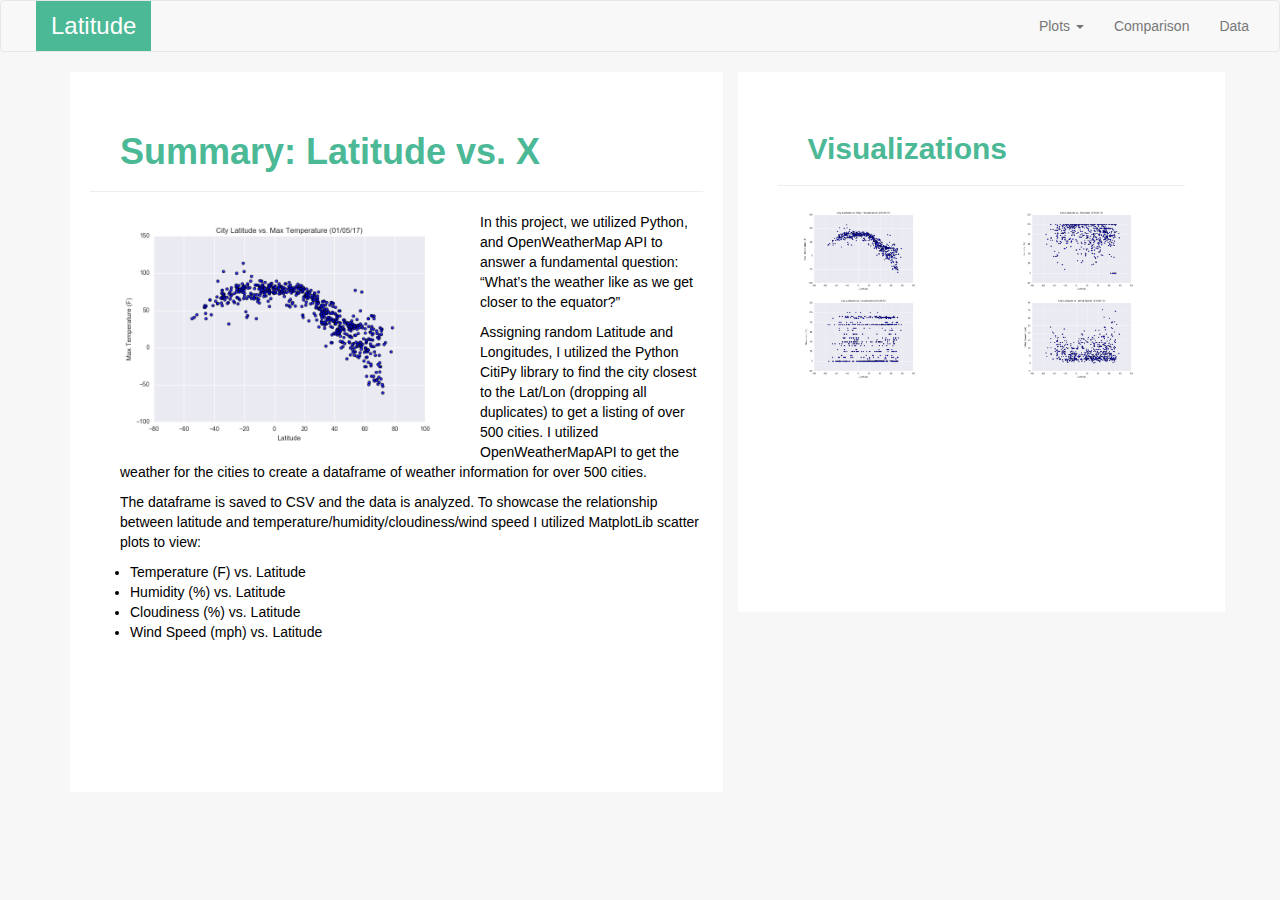
<file: index.html>
<!DOCTYPE html>
<html lang="en">

<head>
    <meta charset="UTF-8">
    <meta name="viewport" content="width=device-width, initial-scale=1.0">
    <meta http-equiv="X-UA-Compatible" content="ie=edge">
    <title>Latitude Weather Analysis</title>
    <link rel="stylesheet" href="https://maxcdn.bootstrapcdn.com/bootstrap/3.3.7/css/bootstrap.min.css" integrity="sha384-BVYiiSIFeK1dGmJRAkycuHAHRg32OmUcww7on3RYdg4Va+PmSTsz/K68vbdEjh4u"
        crossorigin="anonymous">
    <link rel="stylesheet" href="style.css">
</head>

<body>
    <nav class="navbar navbar-default">
        <div class="container-fluid">
            <div class="navbar-header">
                <button type="button" class="navbar-toggle collapsed" data-toggle="collapse" data-target="#bs-example-navbar-collapse-1"
                    aria-expanded="false">
                    <span class="sr-only">Toggle navigation</span>
                    <span class="icon-bar"></span>
                    <span class="icon-bar"></span>
                    <span class="icon-bar"></span>
                </button>
                <a class="navbar-brand" href="index.html">Latitude</a>
            </div>

            <div class="collapse navbar-collapse" id="bs-example-navbar-collapse-1">
                <ul class="nav navbar-nav navbar-right">
                    <li class="dropdown">
                        <a href="#" class="dropdown-toggle" data-toggle="dropdown" role="button" aria-haspopup="true" aria-expanded="false">Plots
                            <span class="caret"></span>
                        </a>
                        <ul class="dropdown-menu">
                            <li>
                                <a href="maxtemp.html">Temperature</a>
                            </li>
                            <li>
                                <a href="humidity.html">Humidity</a>
                            </li>
                            <li>
                                <a href="cloudiness.html">Cloudiness</a>
                            </li>
                            <li>
                                <a href="windspeed.html">Wind Speed</a>
                            </li>
                        </ul>
                    </li>
                    <li>
                        <a href="comparison.html">Comparison</a>
                    </li>
                    <li>
                        <a href="data.html">Data</a>
                    </li>
                </ul>
            </div>

        </div>
    </nav>

    <div class="container">
		<div class="row">
            <div class="col-md-7">
                <div class="box box-left">
                    <div class="page-header">
                         <h1>
                            Summary: Latitude vs. X
                        </h1>
                    </div>

                    <img alt="Bootstrap Image Preview" style="float:left; width:350px;" src="images/Fig1.png" class="rounded" />
                    <p> In this project, we utilized Python, and OpenWeatherMap API to answer a fundamental question:
                        “What’s the weather like as we get closer to the equator?”
                    </p>

                    <p> Assigning random Latitude and Longitudes, I utilized the Python CitiPy library to find
                        the city closest to the Lat/Lon (dropping all duplicates) to get a listing of over 500 cities.
                        I utilized OpenWeatherMapAPI to get the weather for the cities
                        to create a dataframe of weather information for over 500 cities.
                    </p>

                    <p>
                         The dataframe is saved to CSV and the data is analyzed. To showcase the relationship between latitude and temperature/humidity/cloudiness/wind
                        speed I utilized MatplotLib scatter plots to view:
                    </p>

                    <ul>
                        <li>Temperature (F) vs. Latitude</li>
                        <li>Humidity (%) vs. Latitude</li>
                         <li>Cloudiness (%) vs. Latitude</li>
                         <li>Wind Speed (mph) vs. Latitude</li>
                     </ul>
                </div>
            </div>
            <div class="col-md-5 box-right">
                    <h2>Visualizations</h2>
                    <hr>
                <div class="row">
                    <div class="col-md-6 col-sm-3">
                        <a href="maxtemp.html"> <img alt="Bootstrap Image Preview" style="width:10vw;" src="images/Fig1.png"></a>
                    </div>
                    <div class="col-md-6 col-sm-3">
                        <a href="humidity.html"> <img alt="Bootstrap Image Preview" style="width:10vw;" src="images/Fig2.png"></a>
                    </div>

                    <div class="col-md-6 col-sm-3">
                        <a href="cloudiness.html"> <img alt="Bootstrap Image Preview" style="width:10vw;" src="images/Fig3.png"></a>
                    </div>
                    <div class="col-md-6 col-sm-3">
                        <a href="windspeed.html"> <img alt="Bootstrap Image Preview" style="width:10vw;" src="images/Fig4.png"></a>
                    </div>
                </div>
            </div>
        </div>
    </div>

    <script src="https://code.jquery.com/jquery-3.2.1.js" integrity="sha256-DZAnKJ/6XZ9si04Hgrsxu/8s717jcIzLy3oi35EouyE=" crossorigin="anonymous"></script>

    <script src="https://maxcdn.bootstrapcdn.com/bootstrap/3.3.7/js/bootstrap.min.js" integrity="sha384-Tc5IQib027qvyjSMfHjOMaLkfuWVxZxUPnCJA7l2mCWNIpG9mGCD8wGNIcPD7Txa"
        crossorigin="anonymous">
        </script>
</body>
</html>
</file>
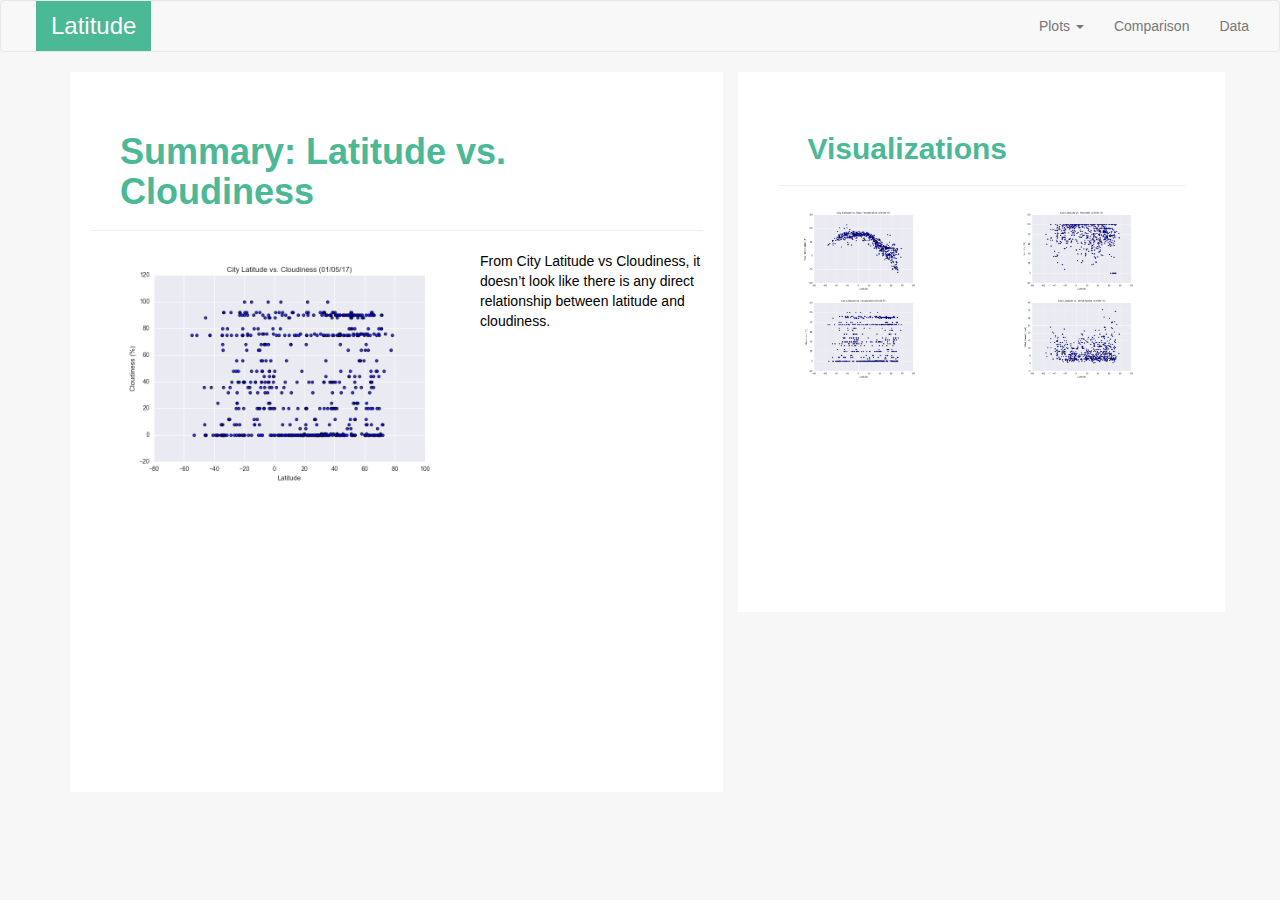
<file: cloudiness.html>
<!DOCTYPE html>
<html lang="en">

<head>
    <meta charset="UTF-8">
    <meta name="viewport" content="width=device-width, initial-scale=1.0">
    <meta http-equiv="X-UA-Compatible" content="ie=edge">
    <link rel="stylesheet" href="https://maxcdn.bootstrapcdn.com/bootstrap/3.3.7/css/bootstrap.min.css" integrity="sha384-BVYiiSIFeK1dGmJRAkycuHAHRg32OmUcww7on3RYdg4Va+PmSTsz/K68vbdEjh4u"
        crossorigin="anonymous">
    <link rel="stylesheet" href="style.css">
</head>

<body>
    <nav class="navbar navbar-default">
        <div class="container-fluid">
            <div class="navbar-header">
                <button type="button" class="navbar-toggle collapsed" data-toggle="collapse" data-target="#bs-example-navbar-collapse-1"
                    aria-expanded="false">
                    <span class="sr-only">Toggle navigation</span>
                    <span class="icon-bar"></span>
                    <span class="icon-bar"></span>
                    <span class="icon-bar"></span>
                </button>
                <a class="navbar-brand" href="index.html">Latitude</a>
            </div>

            <div class="collapse navbar-collapse" id="bs-example-navbar-collapse-1">
                <ul class="nav navbar-nav navbar-right">
                    <li class="dropdown">
                        <a href="#" class="dropdown-toggle" data-toggle="dropdown" role="button" aria-haspopup="true" aria-expanded="false">Plots
                            <span class="caret"></span>
                        </a>
                        <ul class="dropdown-menu">
                            <li>
                                <a href="maxtemp.html">Temperature</a>
                            </li>
                            <li>
                                <a href="humidity.html">Humidity</a>
                            </li>
                            <li>
                                <a href="cloudiness.html">Cloudiness</a>
                            </li>
                            <li>
                                <a href="windspeed.html">Wind Speed</a>
                            </li>
                        </ul>
                    </li>
                    <li>
                        <a href="comparison.html">Comparison</a>
                    </li>
                    <li>
                        <a href="data.html">Data</a>
                    </li>
                </ul>
            </div>

        </div>
    </nav>

    <div class="container">
		<div class="row">
            <div class="col-md-7">
                <div class="box box-left">
                    <div class="page-header">
                        <h1>
                            Summary: Latitude vs. Cloudiness
                        </h1>
                    </div>

                    <img alt="Bootstrap Image Preview" style="float:left; width:350px;" src="images/Fig3.png" class="rounded" />
                    <p>
                        From City Latitude vs Cloudiness, it doesn’t look like there is any direct relationship between latitude and cloudiness.
                    </p>
                </div>
            </div>
            <div class="col-md-5 box-right">
                <h2>Visualizations</h2>
                <hr>
            <div class="row">
                <div class="col-md-6 col-sm-3 ">
                    <a href="maxtemp.html"> <img alt="Bootstrap Image Preview" style="width:10vw;" src="images/Fig1.png"></a>
                </div>
                <div class="col-md-6 col-sm-3">
                    <a href="humidity.html"> <img alt="Bootstrap Image Preview" style="width:10vw;" src="images/Fig2.png"></a>
                </div>
            </div>
            <div class="row">
                <div class="col-md-6 col-sm-3">
                    <a href="cloudiness.html"> <img alt="Bootstrap Image Preview" style="width:10vw;" src="images/Fig3.png"></a>
                </div>
                <div class="col-md-6 col-sm-3">
                    <a href="windspeed.html"> <img alt="Bootstrap Image Preview" style="width:10vw;" src="images/Fig4.png"></a>
                </div>
            </div>
        </div>
    </div>

    <script src="https://code.jquery.com/jquery-3.2.1.js" integrity="sha256-DZAnKJ/6XZ9si04Hgrsxu/8s717jcIzLy3oi35EouyE=" crossorigin="anonymous"></script>

    <script src="https://maxcdn.bootstrapcdn.com/bootstrap/3.3.7/js/bootstrap.min.js" integrity="sha384-Tc5IQib027qvyjSMfHjOMaLkfuWVxZxUPnCJA7l2mCWNIpG9mGCD8wGNIcPD7Txa"
        crossorigin="anonymous">
        </script>
</body>
</html>
</file>
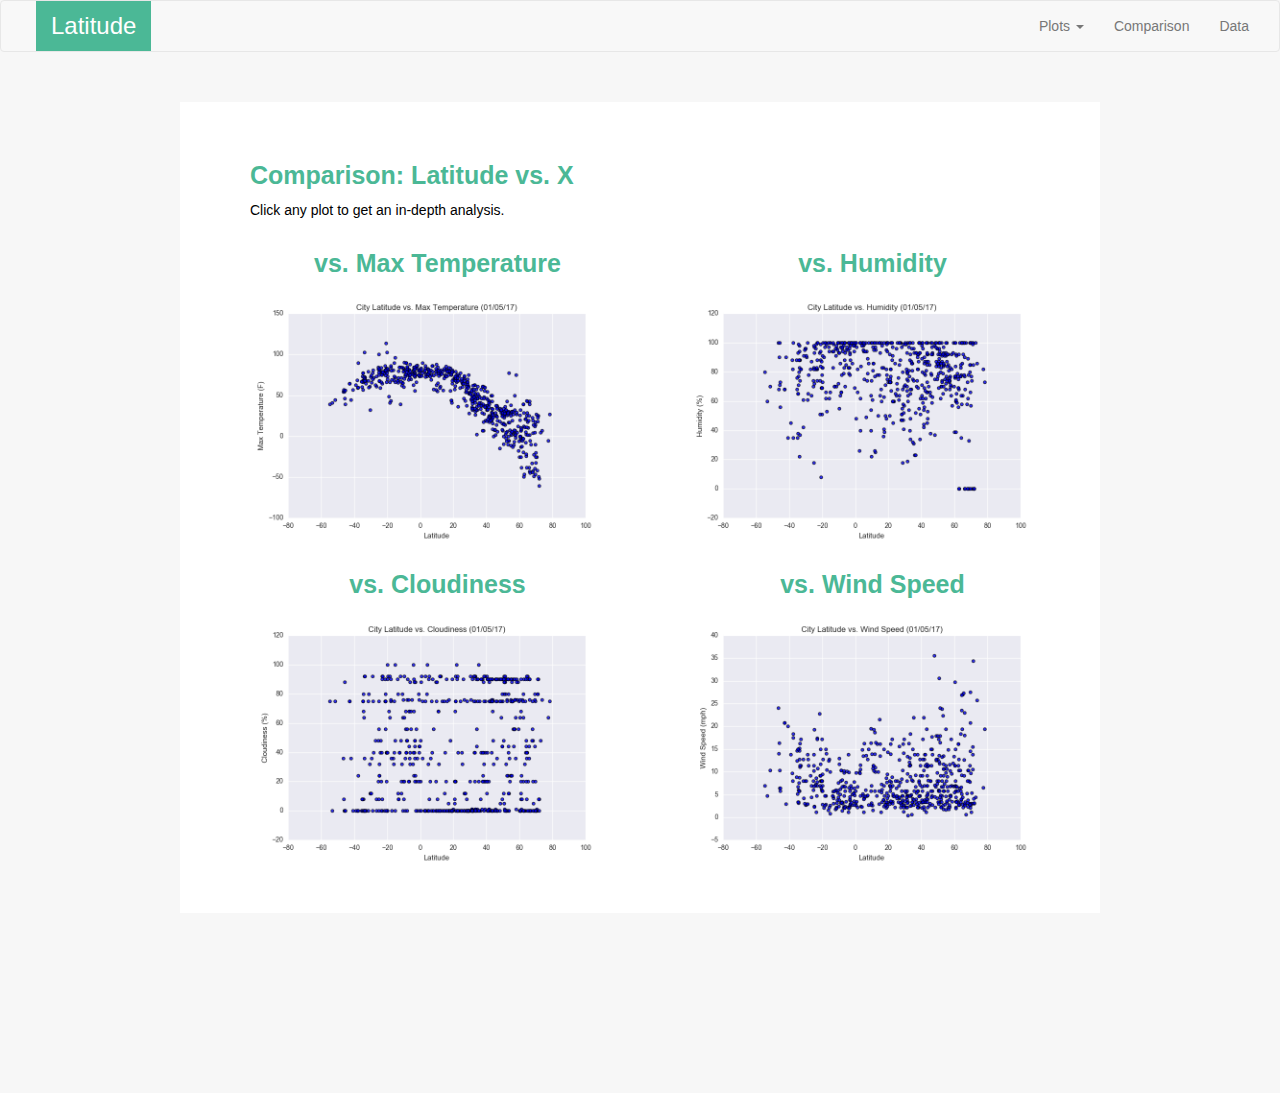
<file: comparison.html>
<!DOCTYPE html>
<html lang="en">

<head>
    <meta charset="UTF-8">
    <meta name="viewport" content="width=device-width, initial-scale=1.0">
    <meta http-equiv="X-UA-Compatible" content="ie=edge">
    <link rel="stylesheet" href="https://maxcdn.bootstrapcdn.com/bootstrap/3.3.7/css/bootstrap.min.css" integrity="sha384-BVYiiSIFeK1dGmJRAkycuHAHRg32OmUcww7on3RYdg4Va+PmSTsz/K68vbdEjh4u"
        crossorigin="anonymous">
    <link rel="stylesheet" href="style.css">
</head>

<body>
    <nav class="navbar navbar-default">
        <div class="container-fluid">
            <div class="navbar-header">
                <button type="button" class="navbar-toggle collapsed" data-toggle="collapse" data-target="#bs-example-navbar-collapse-1"
                    aria-expanded="false">
                    <span class="sr-only">Toggle navigation</span>
                    <span class="icon-bar"></span>
                    <span class="icon-bar"></span>
                    <span class="icon-bar"></span>
                </button>
                <a class="navbar-brand" href="index.html">Latitude</a>
            </div>

            <div class="collapse navbar-collapse" id="bs-example-navbar-collapse-1">
                <ul class="nav navbar-nav navbar-right">
                    <li class="dropdown">
                        <a href="#" class="dropdown-toggle" data-toggle="dropdown" role="button" aria-haspopup="true" aria-expanded="false">Plots
                            <span class="caret"></span>
                        </a>
                        <ul class="dropdown-menu">
                            <li>
                                <a href="maxtemp.html">Temperature</a>
                            </li>
                            <li>
                                <a href="humidity.html">Humidity</a>
                            </li>
                            <li>
                                <a href="cloudiness.html">Cloudiness</a>
                            </li>
                            <li>
                                <a href="windspeed.html">Wind Speed</a>
                            </li>
                        </ul>
                    </li>
                    <li>
                        <a href="comparison.html">Comparison</a>
                    </li>
                    <li>
                        <a href="data.html">Data</a>
                    </li>
                </ul>
            </div>

        </div>
    </nav>

    <div class="box box-single">
                    <h3>
                         Comparison: Latitude vs. X
                    </h3>

                    <p>
                        Click any plot to get an in-depth analysis.
                    </p>

                <div class="row">
                    <div class="col-xs-12 col-md-6">

                        <h3 class="text-center">
                        vs. Max Temperature
                        </h3><a href="maxtemp.html"> <img alt="Bootstrap Image Preview" style=width:30vw;" src="images/Fig1.png" /></a>
                    </div>


                    <div class="col-xs-12 col-md-6">
                        <h3 class="text-center">
                            vs. Humidity
                        </h3> <a href="humidity.html"> <img alt="Bootstrap Image Preview" style=width:30vw;" src="images/Fig2.png" /></a>
                    </div>


                    <div class="col-xs-12 col-md-6">
                        <h3 class="text-center">
                            vs. Cloudiness
                        </h3> <a href="cloudiness.html"> <img alt="Bootstrap Image Preview" style=width:30vw;" src="images/Fig3.png" /></a>
                    </div>


                    <div class="col-xs-12 col-md-6">
                        <h3 class="text-center">
                            vs. Wind Speed
                        </h3> <a href="windspeed.html"> <img alt="Bootstrap Image Preview" style=width:30vw;" src="images/Fig4.png" /></a>
                    </div>
                </div>
        </div>
    </div>


    <script src="https://code.jquery.com/jquery-3.2.1.js" integrity="sha256-DZAnKJ/6XZ9si04Hgrsxu/8s717jcIzLy3oi35EouyE=" crossorigin="anonymous"></script>

    <script src="https://maxcdn.bootstrapcdn.com/bootstrap/3.3.7/js/bootstrap.min.js" integrity="sha384-Tc5IQib027qvyjSMfHjOMaLkfuWVxZxUPnCJA7l2mCWNIpG9mGCD8wGNIcPD7Txa"
        crossorigin="anonymous">
        </script>
</body>
</html>
</file>
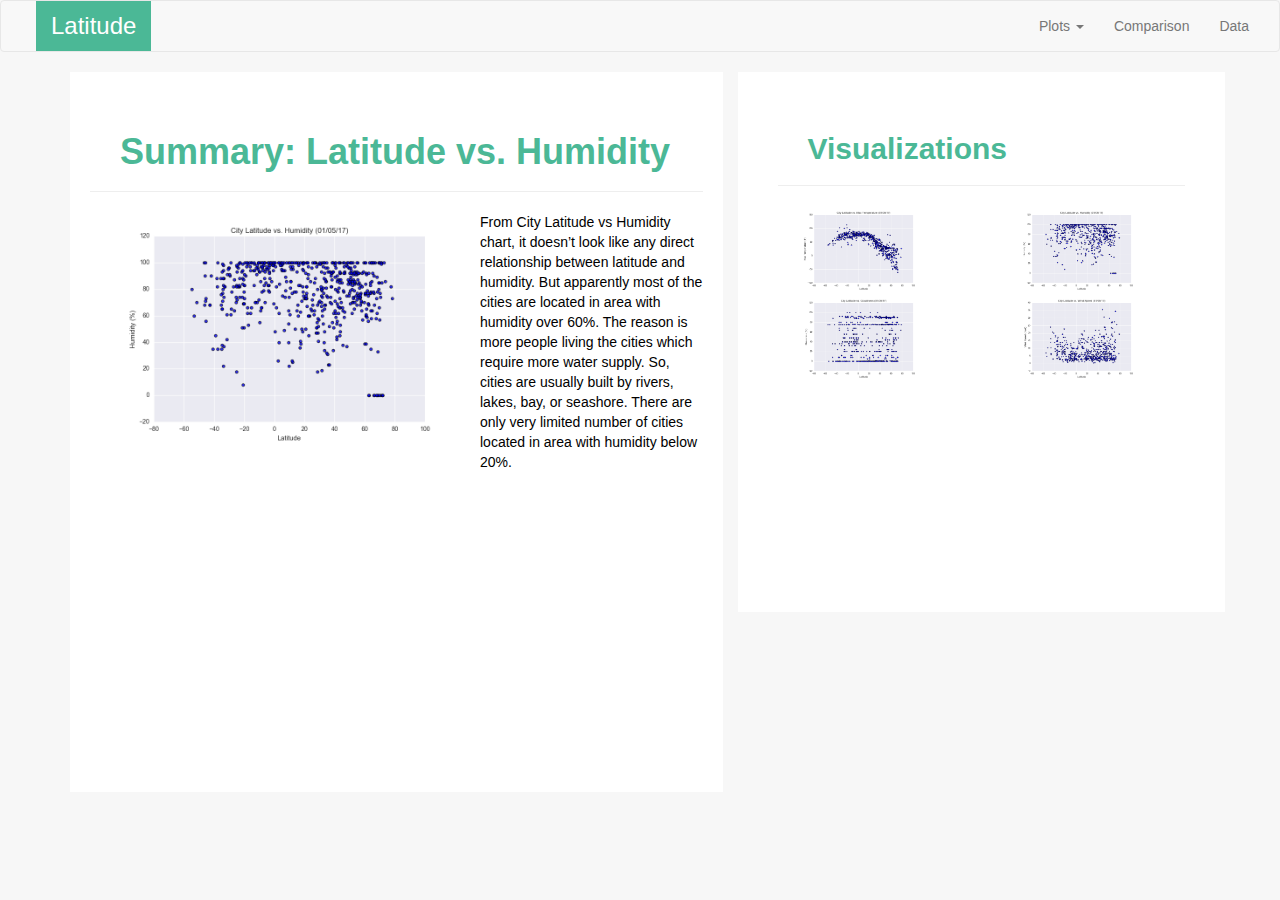
<file: humidity.html>
<!DOCTYPE html>
<html lang="en">

<head>
    <meta charset="UTF-8">
    <meta name="viewport" content="width=device-width, initial-scale=1.0">
    <meta http-equiv="X-UA-Compatible" content="ie=edge">
    <link rel="stylesheet" href="https://maxcdn.bootstrapcdn.com/bootstrap/3.3.7/css/bootstrap.min.css" integrity="sha384-BVYiiSIFeK1dGmJRAkycuHAHRg32OmUcww7on3RYdg4Va+PmSTsz/K68vbdEjh4u"
        crossorigin="anonymous">
    <link rel="stylesheet" href="style.css">
</head>

<body>
    <nav class="navbar navbar-default">
        <div class="container-fluid">
            <div class="navbar-header">
                <button type="button" class="navbar-toggle collapsed" data-toggle="collapse" data-target="#bs-example-navbar-collapse-1"
                    aria-expanded="false">
                    <span class="sr-only">Toggle navigation</span>
                    <span class="icon-bar"></span>
                    <span class="icon-bar"></span>
                    <span class="icon-bar"></span>
                </button>
                <a class="navbar-brand" href="index.html">Latitude</a>
            </div>

            <div class="collapse navbar-collapse" id="bs-example-navbar-collapse-1">
                <ul class="nav navbar-nav navbar-right">
                    <li class="dropdown">
                        <a href="#" class="dropdown-toggle" data-toggle="dropdown" role="button" aria-haspopup="true" aria-expanded="false">Plots
                            <span class="caret"></span>
                        </a>
                        <ul class="dropdown-menu">
                            <li>
                                <a href="maxtemp.html">Temperature</a>
                            </li>
                            <li>
                                <a href="humidity.html">Humidity</a>
                            </li>
                            <li>
                                <a href="cloudiness.html">Cloudiness</a>
                            </li>
                            <li>
                                <a href="windspeed.html">Wind Speed</a>
                            </li>
                        </ul>
                    </li>
                    <li>
                        <a href="comparison.html">Comparison</a>
                    </li>
                    <li>
                        <a href="data.html">Data</a>
                    </li>
                </ul>
            </div>

        </div>
    </nav>

    <div class="container">
		<div class="row">
            <div class="col-md-7">
                <div class="box box-left">
                    <div class="page-header">
                        <h1>
                        Summary: Latitude vs. Humidity
                        </h1>
                    </div>

                    <img alt="Bootstrap Image Preview" style="float:left; width:350px;" src="images/Fig2.png" class="rounded" />
                    <p>
                        From City Latitude vs Humidity chart, it doesn’t look like any direct relationship between latitude and humidity. But apparently most of the cities are located in area with humidity over 60%. The reason is more people living the cities which require more water supply. So, cities are usually built by rivers, lakes, bay, or seashore. There are only very limited number of cities located in area with humidity below 20%.
                    </p>
                </div>
            </div>
            <div class="col-md-5 box-right">
                    <h2>Visualizations</h2>
                    <hr>
                <div class="row">
                    <div class="col-md-6 col-sm-3">
                        <a href="maxtemp.html"> <img alt="Bootstrap Image Preview" style="width:10vw;" src="images/Fig1.png"></a>
                    </div>
                    <div class="col-md-6 col-sm-3">
                        <a href="humidity.html"> <img alt="Bootstrap Image Preview" style="width:10vw;" src="images/Fig2.png"></a>
                    </div>
                </div>
                <div class="row">
                    <div class="col-md-6 col-sm-3">
                        <a href="cloudiness.html"> <img alt="Bootstrap Image Preview" style="width:10vw;" src="images/Fig3.png"></a>
                    </div>
                    <div class="col-md-6 col-sm-3">
                        <a href="windspeed.html"> <img alt="Bootstrap Image Preview" style="width:10vw;" src="images/Fig4.png"></a>
                    </div>
                </div>
            </div>
        </div>
    </div>

    <script src="https://code.jquery.com/jquery-3.2.1.js" integrity="sha256-DZAnKJ/6XZ9si04Hgrsxu/8s717jcIzLy3oi35EouyE=" crossorigin="anonymous"></script>

    <script src="https://maxcdn.bootstrapcdn.com/bootstrap/3.3.7/js/bootstrap.min.js" integrity="sha384-Tc5IQib027qvyjSMfHjOMaLkfuWVxZxUPnCJA7l2mCWNIpG9mGCD8wGNIcPD7Txa"
        crossorigin="anonymous">
        </script>
</body>
</html>
</file>
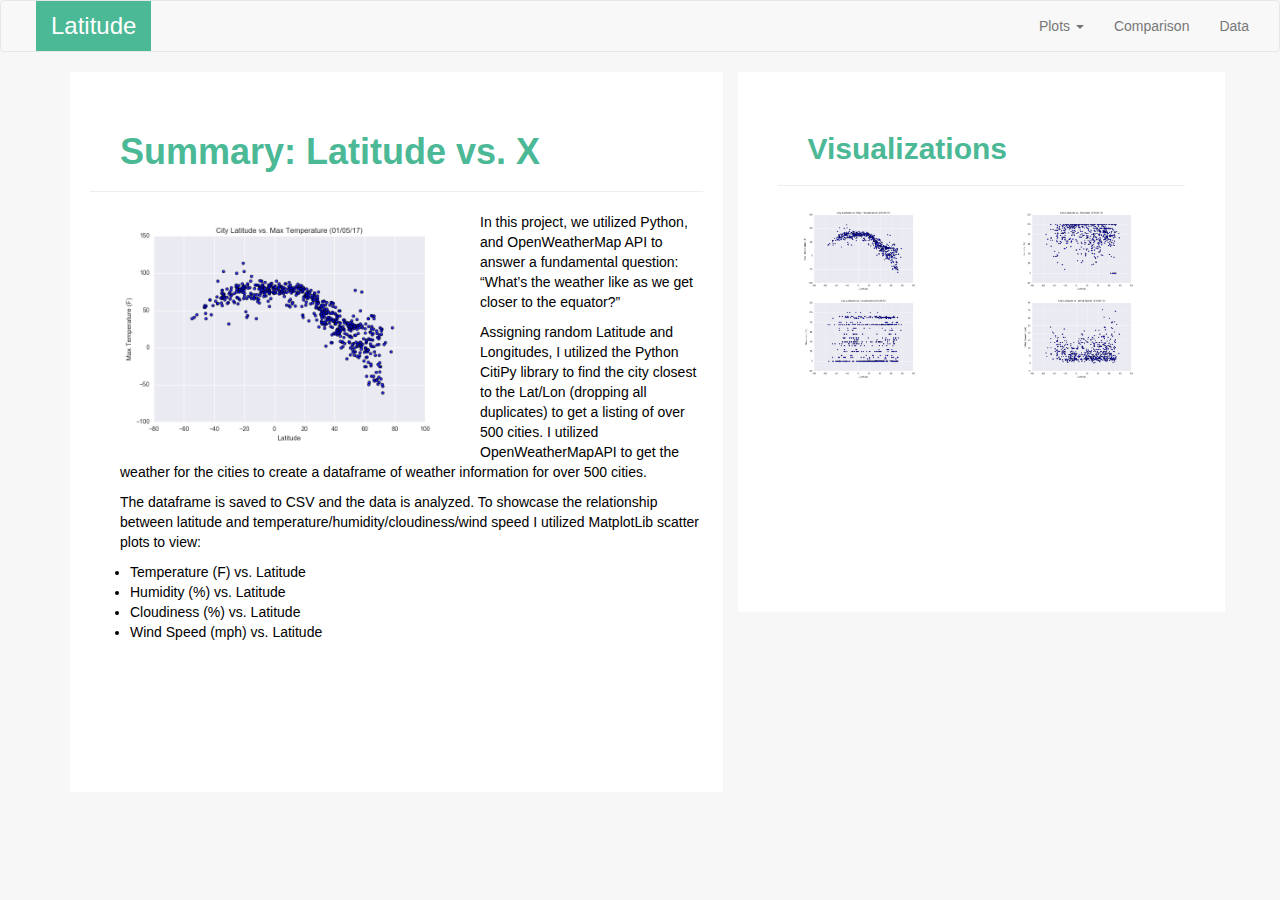
<file: landing.html>
<!DOCTYPE html>
<html lang="en">

<head>
    <meta charset="UTF-8">
    <meta name="viewport" content="width=device-width, initial-scale=1.0">
    <meta http-equiv="X-UA-Compatible" content="ie=edge">
    <title>Latitude Weather Analysis</title>
    <link rel="stylesheet" href="https://maxcdn.bootstrapcdn.com/bootstrap/3.3.7/css/bootstrap.min.css" integrity="sha384-BVYiiSIFeK1dGmJRAkycuHAHRg32OmUcww7on3RYdg4Va+PmSTsz/K68vbdEjh4u"
        crossorigin="anonymous">
    <link rel="stylesheet" href="style.css">
</head>

<body>
    <nav class="navbar navbar-default">
        <div class="container-fluid">
            <div class="navbar-header">
                <button type="button" class="navbar-toggle collapsed" data-toggle="collapse" data-target="#bs-example-navbar-collapse-1"
                    aria-expanded="false">
                    <span class="sr-only">Toggle navigation</span>
                    <span class="icon-bar"></span>
                    <span class="icon-bar"></span>
                    <span class="icon-bar"></span>
                </button>
                <a class="navbar-brand" href="landing.html">Latitude</a>
            </div>

            <div class="collapse navbar-collapse" id="bs-example-navbar-collapse-1">
                <ul class="nav navbar-nav navbar-right">
                    <li class="dropdown">
                        <a href="#" class="dropdown-toggle" data-toggle="dropdown" role="button" aria-haspopup="true" aria-expanded="false">Plots
                            <span class="caret"></span>
                        </a>
                        <ul class="dropdown-menu">
                            <li>
                                <a href="maxtemp.html">Temperature</a>
                            </li>
                            <li>
                                <a href="humidity.html">Humidity</a>
                            </li>
                            <li>
                                <a href="cloudiness.html">Cloudiness</a>
                            </li>
                            <li>
                                <a href="windspeed.html">Wind Speed</a>
                            </li>
                        </ul>
                    </li>
                    <li>
                        <a href="comparison.html">Comparison</a>
                    </li>
                    <li>
                        <a href="data.html">Data</a>
                    </li>
                </ul>
            </div>

        </div>
    </nav>

    <div class="container">
		<div class="row">
            <div class="col-md-7">
                <div class="box box-left">
                    <div class="page-header">
                         <h1>
                            Summary: Latitude vs. X
                        </h1>
                    </div>

                    <img alt="Bootstrap Image Preview" style="float:left; width:350px;" src="images/Fig1.png" class="rounded" />
                    <p> In this project, we utilized Python, and OpenWeatherMap API to answer a fundamental question:
                        “What’s the weather like as we get closer to the equator?”
                    </p>

                    <p> Assigning random Latitude and Longitudes, I utilized the Python CitiPy library to find
                        the city closest to the Lat/Lon (dropping all duplicates) to get a listing of over 500 cities.
                        I utilized OpenWeatherMapAPI to get the weather for the cities
                        to create a dataframe of weather information for over 500 cities.
                    </p>

                    <p>
                         The dataframe is saved to CSV and the data is analyzed. To showcase the relationship between latitude and temperature/humidity/cloudiness/wind
                        speed I utilized MatplotLib scatter plots to view:
                    </p>

                    <ul>
                        <li>Temperature (F) vs. Latitude</li>
                        <li>Humidity (%) vs. Latitude</li>
                         <li>Cloudiness (%) vs. Latitude</li>
                         <li>Wind Speed (mph) vs. Latitude</li>
                     </ul>
                </div>
            </div>
            <div class="col-md-5 box-right">
                    <h2>Visualizations</h2>
                    <hr>
                <div class="row">
                    <div class="col-md-6 col-sm-3">
                        <a href="maxtemp.html"> <img alt="Bootstrap Image Preview" style="width:10vw;" src="images/Fig1.png"></a>
                    </div>
                    <div class="col-md-6 col-sm-3">
                        <a href="humidity.html"> <img alt="Bootstrap Image Preview" style="width:10vw;" src="images/Fig2.png"></a>
                    </div>

                    <div class="col-md-6 col-sm-3">
                        <a href="cloudiness.html"> <img alt="Bootstrap Image Preview" style="width:10vw;" src="images/Fig3.png"></a>
                    </div>
                    <div class="col-md-6 col-sm-3">
                        <a href="windspeed.html"> <img alt="Bootstrap Image Preview" style="width:10vw;" src="images/Fig4.png"></a>
                    </div>
                </div>
            </div>
        </div>
    </div>

    <script src="https://code.jquery.com/jquery-3.2.1.js" integrity="sha256-DZAnKJ/6XZ9si04Hgrsxu/8s717jcIzLy3oi35EouyE=" crossorigin="anonymous"></script>

    <script src="https://maxcdn.bootstrapcdn.com/bootstrap/3.3.7/js/bootstrap.min.js" integrity="sha384-Tc5IQib027qvyjSMfHjOMaLkfuWVxZxUPnCJA7l2mCWNIpG9mGCD8wGNIcPD7Txa"
        crossorigin="anonymous">
        </script>
</body>
</html>
</file>
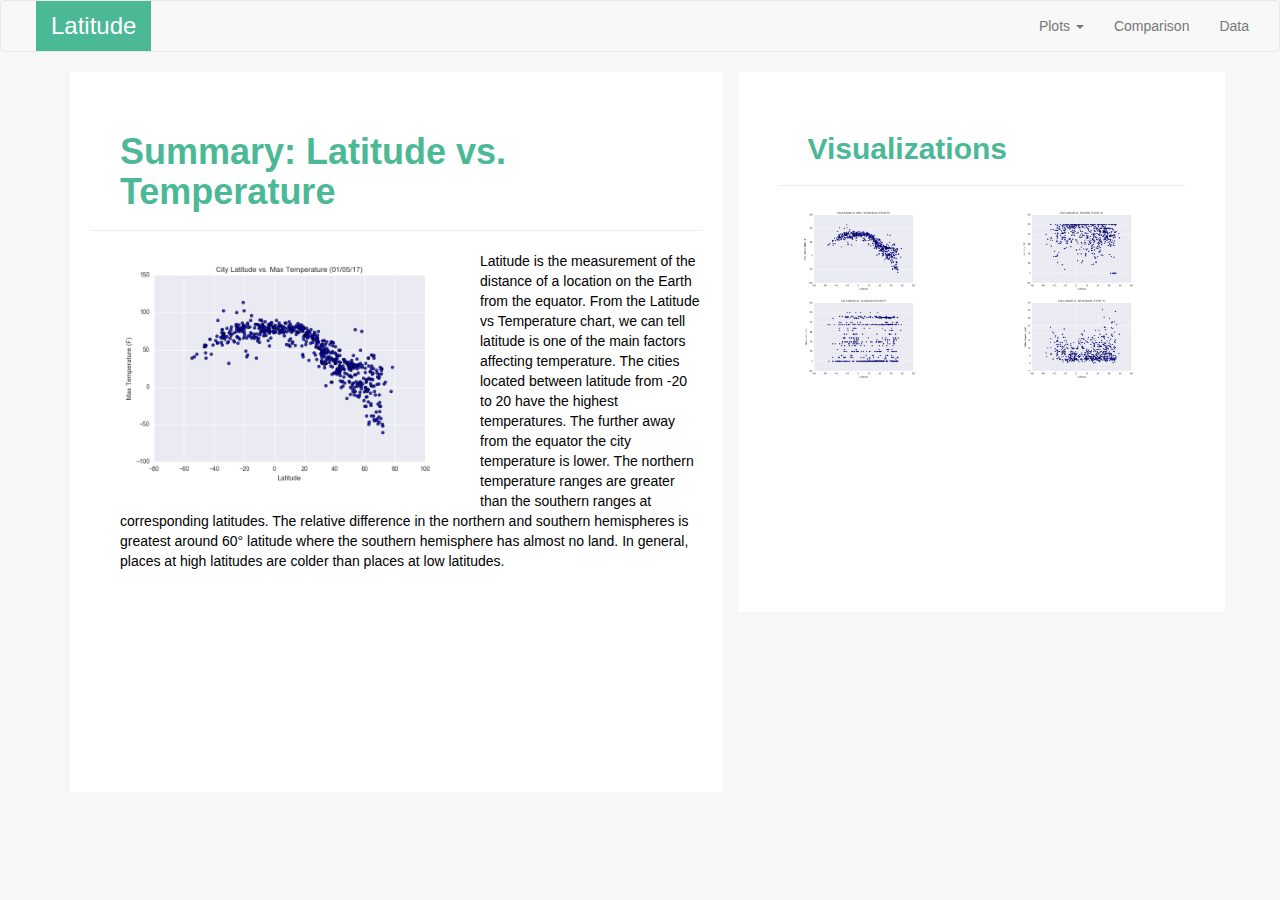
<file: maxtemp.html>
<!DOCTYPE html>
<html lang="en">

<head>
    <meta charset="UTF-8">
    <meta name="viewport" content="width=device-width, initial-scale=1.0">
    <meta http-equiv="X-UA-Compatible" content="ie=edge">
    <link rel="stylesheet" href="https://maxcdn.bootstrapcdn.com/bootstrap/3.3.7/css/bootstrap.min.css" integrity="sha384-BVYiiSIFeK1dGmJRAkycuHAHRg32OmUcww7on3RYdg4Va+PmSTsz/K68vbdEjh4u"
        crossorigin="anonymous">
    <link rel="stylesheet" href="style.css">
</head>

<body>
    <nav class="navbar navbar-default">
        <div class="container-fluid">
            <div class="navbar-header">
                <button type="button" class="navbar-toggle collapsed" data-toggle="collapse" data-target="#bs-example-navbar-collapse-1"
                    aria-expanded="false">
                    <span class="sr-only">Toggle navigation</span>
                    <span class="icon-bar"></span>
                    <span class="icon-bar"></span>
                    <span class="icon-bar"></span>
                </button>
                <a class="navbar-brand" href="index.html">Latitude</a>
            </div>

            <div class="collapse navbar-collapse" id="bs-example-navbar-collapse-1">
                <ul class="nav navbar-nav navbar-right">
                    <li class="dropdown">
                        <a href="#" class="dropdown-toggle" data-toggle="dropdown" role="button" aria-haspopup="true" aria-expanded="false">Plots
                            <span class="caret"></span>
                        </a>
                        <ul class="dropdown-menu">
                            <li>
                                <a href="maxtemp.html">Temperature</a>
                            </li>
                            <li>
                                <a href="humidity.html">Humidity</a>
                            </li>
                            <li>
                                <a href="cloudiness.html">Cloudiness</a>
                            </li>
                            <li>
                                <a href="windspeed.html">Wind Speed</a>
                            </li>
                        </ul>
                    </li>
                    <li>
                        <a href="comparison.html">Comparison</a>
                    </li>
                    <li>
                        <a href="data.html">Data</a>
                    </li>
                </ul>
            </div>

        </div>
    </nav>

    <div class="container">
		<div class="row">
            <div class="col-md-7">
                <div class="box box-left">
                    <div class="page-header">
                        <h1>
                            Summary: Latitude vs. Temperature
                        </h1>
                    </div>

                    <img alt="Bootstrap Image Preview" style="float:left; width:350px;" src="images/Fig1.png" class="rounded" />
                    <p>
                        Latitude is the measurement of the distance of a location on the Earth from the equator. From the Latitude vs Temperature chart, we can tell latitude is one of the main factors affecting temperature. The cities located between latitude from -20 to 20 have the highest temperatures. The further away from the equator the city temperature is lower. The northern temperature ranges are greater than the southern ranges at corresponding latitudes. The relative difference in the northern and southern hemispheres is greatest around 60° latitude where the southern hemisphere has almost no land. In general, places at high latitudes are colder than places at low latitudes.
                    </p>
                </div>
            </div>
            <div class="col-md-5 box-right">
                    <h2>Visualizations</h2>
                    <hr>
                <div class="row">
                    <div class="col-md-6 col-sm-3 ">
                        <a href="maxtemp.html"> <img alt="Bootstrap Image Preview" style="width:10vw;" src="images/Fig1.png"></a>
                    </div>
                    <div class="col-md-6 col-sm-3">
                        <a href="humidity.html"> <img alt="Bootstrap Image Preview" style="width:10vw;" src="images/Fig2.png"></a>
                    </div>
                </div>
                <div class="row">
                    <div class="col-md-6 col-sm-3">
                        <a href="cloudiness.html"> <img alt="Bootstrap Image Preview" style="width:10vw;" src="images/Fig3.png"></a>
                    </div>
                    <div class="col-md-6 col-sm-3">
                        <a href="windspeed.html"> <img alt="Bootstrap Image Preview" style="width:10vw;" src="images/Fig4.png"></a>
                    </div>
                </div>
            </div>
        </div>
    </div>

    <script src="https://code.jquery.com/jquery-3.2.1.js" integrity="sha256-DZAnKJ/6XZ9si04Hgrsxu/8s717jcIzLy3oi35EouyE=" crossorigin="anonymous"></script>

    <script src="https://maxcdn.bootstrapcdn.com/bootstrap/3.3.7/js/bootstrap.min.js" integrity="sha384-Tc5IQib027qvyjSMfHjOMaLkfuWVxZxUPnCJA7l2mCWNIpG9mGCD8wGNIcPD7Txa"
        crossorigin="anonymous">
        </script>
</body>
</html>
</file>
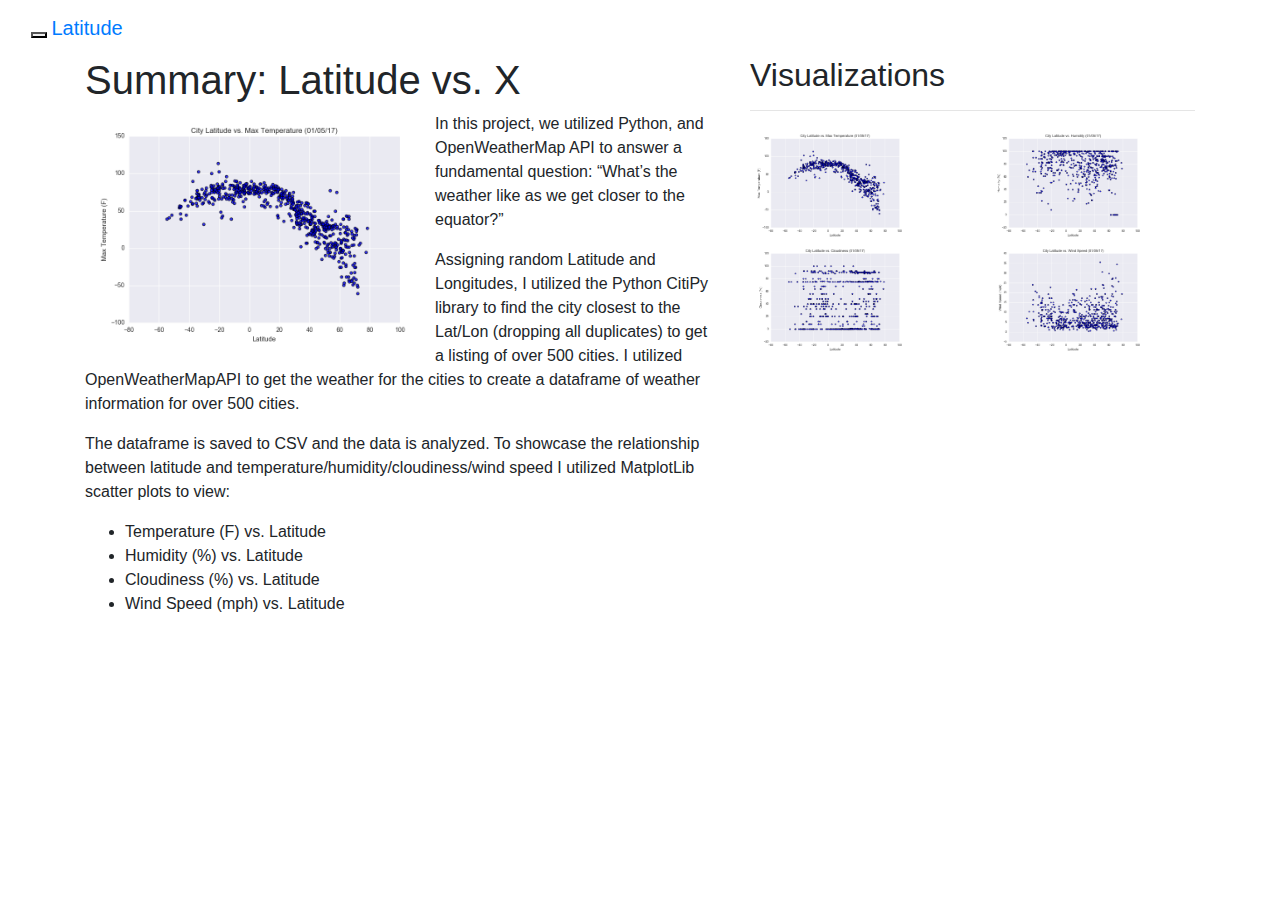
<file: test.html>
<!doctype html>
<html lang="en">
  <head>
    <title>Title</title>
    <!-- Required meta tags -->
    <meta charset="utf-8">
    <meta name="viewport" content="width=device-width, initial-scale=1, shrink-to-fit=no">

    <!-- Bootstrap CSS -->
    <link rel="stylesheet" href="https://stackpath.bootstrapcdn.com/bootstrap/4.3.1/css/bootstrap.min.css" integrity="sha384-ggOyR0iXCbMQv3Xipma34MD+dH/1fQ784/j6cY/iJTQUOhcWr7x9JvoRxT2MZw1T" crossorigin="anonymous">
  </head>
<body>

        <nav class="navbar navbar-default">
            <div class="container-fluid">
                <div class="navbar-header">
                    <button type="button" class="navbar-toggle collapsed" data-toggle="collapse" data-target="#bs-example-navbar-collapse-1"
                        aria-expanded="false">
                        <span class="sr-only">Toggle navigation</span>
                        <span class="icon-bar"></span>
                        <span class="icon-bar"></span>
                        <span class="icon-bar"></span>
                    </button>
                    <a class="navbar-brand" href="landing.html">Latitude</a>
                </div>

                <div class="collapse navbar-collapse" id="bs-example-navbar-collapse-1">
                    <ul class="nav navbar-nav navbar-right">
                        <li class="dropdown">
                            <a href="#" class="dropdown-toggle" data-toggle="dropdown" role="button" aria-haspopup="true" aria-expanded="false">Plots
                                <span class="caret"></span>
                            </a>
                            <ul class="dropdown-menu">
                                <li>
                                    <a href="maxtemp.html">Temperature</a>
                                </li>
                                <li>
                                    <a href="humidity.html">Humidity</a>
                                </li>
                                <li>
                                    <a href="cloudiness.html">Cloudiness</a>
                                </li>
                                <li>
                                    <a href="windspeed.html">Wind Speed</a>
                                </li>
                            </ul>
                        </li>
                        <li>
                            <a href="comparison.html">Comparison</a>
                        </li>
                        <li>
                            <a href="data.html">Data</a>
                        </li>
                    </ul>
                </div>

            </div>
        </nav>

        <div class="container">
            <div class="row">
                <div class="col-md-7">
                    <div class="box box-left">
                        <div class="page-header">
                             <h1>
                                Summary: Latitude vs. X
                            </h1>
                        </div>

                        <img alt="Bootstrap Image Preview" style="float:left; width:350px;" src="images/Fig1.png" class="rounded" />
                        <p> In this project, we utilized Python, and OpenWeatherMap API to answer a fundamental question:
                            “What’s the weather like as we get closer to the equator?”
                        </p>

                        <p> Assigning random Latitude and Longitudes, I utilized the Python CitiPy library to find
                            the city closest to the Lat/Lon (dropping all duplicates) to get a listing of over 500 cities.
                            I utilized OpenWeatherMapAPI to get the weather for the cities
                            to create a dataframe of weather information for over 500 cities.
                        </p>

                        <p>
                             The dataframe is saved to CSV and the data is analyzed. To showcase the relationship between latitude and temperature/humidity/cloudiness/wind
                            speed I utilized MatplotLib scatter plots to view:
                        </p>

                        <ul>
                            <li>Temperature (F) vs. Latitude</li>
                            <li>Humidity (%) vs. Latitude</li>
                             <li>Cloudiness (%) vs. Latitude</li>
                             <li>Wind Speed (mph) vs. Latitude</li>
                         </ul>
                    </div>
                </div>
                <div class="col-md-5 box-right">
                    <!-- <div class="box box-right"> -->
                        <h2>Visualizations</h2>
                        <hr>
                    <div class="row">
                        <div class="col-md-6 col-sm-3">
                            <a href="maxtemp.html"> <img alt="Bootstrap Image Preview" style="width:13vw;" src="images/Fig1.png"></a>
                        </div>
                        <div class="col-md-6 col-sm-3">
                            <a href="humidity.html"> <img alt="Bootstrap Image Preview" style="width:13vw;" src="images/Fig2.png"></a>
                        </div>
                    <!-- </div> -->
                    <!-- <div class="row"> -->
                        <div class="col-md-6 col-sm-3">
                            <a href="cloudiness.html"> <img alt="Bootstrap Image Preview" style="width:13vw;" src="images/Fig3.png"></a>
                        </div>
                        <div class="col-md-6 col-sm-3">
                            <a href="windspeed.html"> <img alt="Bootstrap Image Preview" style="width:13vw;" src="images/Fig4.png"></a>
                        </div>
                    </div>
                <!-- </div> -->
            </div>
        </div>


    <!-- Optional JavaScript -->
    <!-- jQuery first, then Popper.js, then Bootstrap JS -->
    <script src="https://code.jquery.com/jquery-3.3.1.slim.min.js" integrity="sha384-q8i/X+965DzO0rT7abK41JStQIAqVgRVzpbzo5smXKp4YfRvH+8abtTE1Pi6jizo" crossorigin="anonymous"></script>
    <script src="https://cdnjs.cloudflare.com/ajax/libs/popper.js/1.14.7/umd/popper.min.js" integrity="sha384-UO2eT0CpHqdSJQ6hJty5KVphtPhzWj9WO1clHTMGa3JDZwrnQq4sF86dIHNDz0W1" crossorigin="anonymous"></script>
    <script src="https://stackpath.bootstrapcdn.com/bootstrap/4.3.1/js/bootstrap.min.js" integrity="sha384-JjSmVgyd0p3pXB1rRibZUAYoIIy6OrQ6VrjIEaFf/nJGzIxFDsf4x0xIM+B07jRM" crossorigin="anonymous"></script>
</body>
</html>
</file>
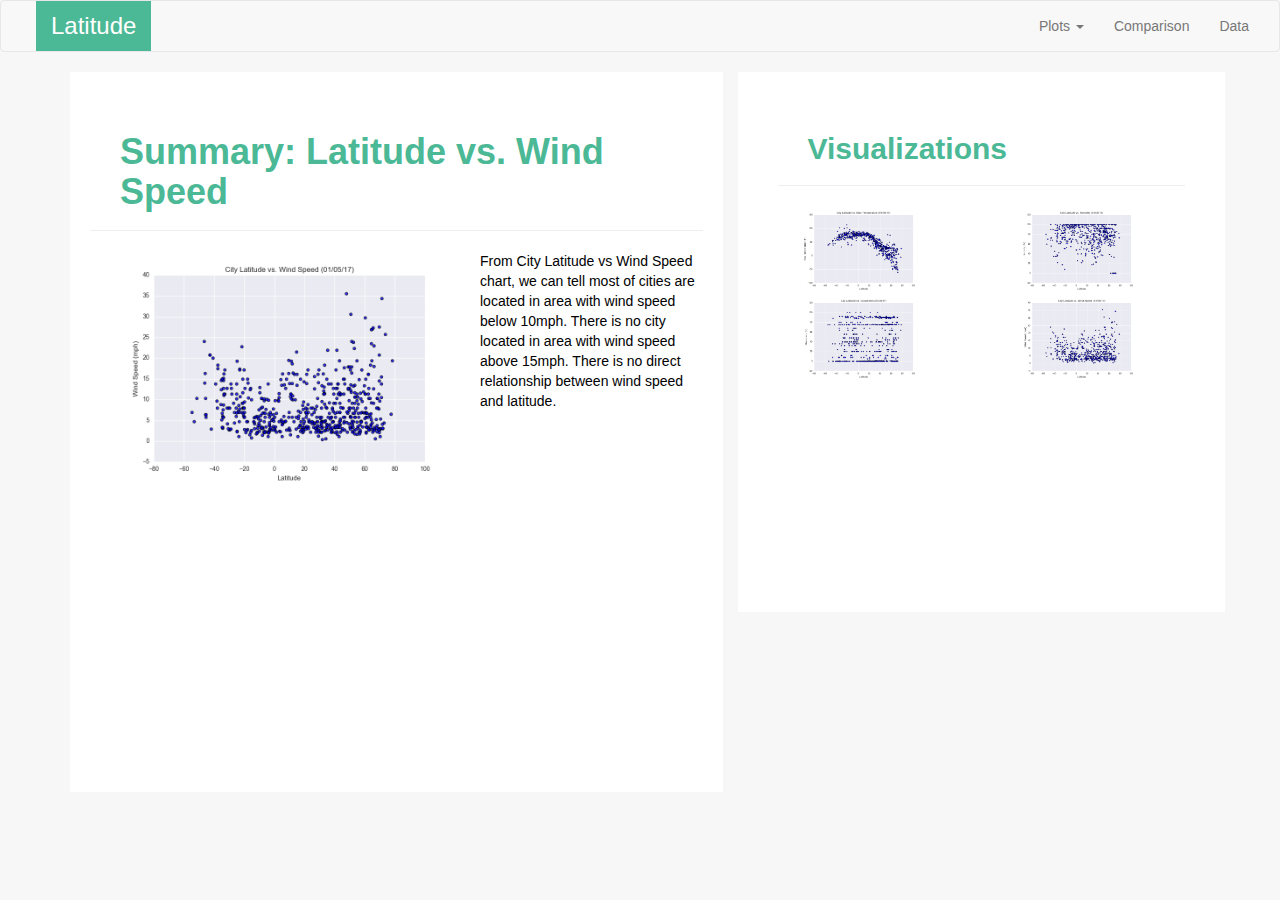
<file: windspeed.html>
<!DOCTYPE html>
<html lang="en">

<head>
    <meta charset="UTF-8">
    <meta name="viewport" content="width=device-width, initial-scale=1.0">
    <meta http-equiv="X-UA-Compatible" content="ie=edge">
    <link rel="stylesheet" href="https://maxcdn.bootstrapcdn.com/bootstrap/3.3.7/css/bootstrap.min.css" integrity="sha384-BVYiiSIFeK1dGmJRAkycuHAHRg32OmUcww7on3RYdg4Va+PmSTsz/K68vbdEjh4u"
        crossorigin="anonymous">
    <link rel="stylesheet" href="style.css">
</head>

<body>
    <nav class="navbar navbar-default">
        <div class="container-fluid">
            <div class="navbar-header">
                <button type="button" class="navbar-toggle collapsed" data-toggle="collapse" data-target="#bs-example-navbar-collapse-1"
                    aria-expanded="false">
                    <span class="sr-only">Toggle navigation</span>
                    <span class="icon-bar"></span>
                    <span class="icon-bar"></span>
                    <span class="icon-bar"></span>
                </button>
                <a class="navbar-brand" href="index.html">Latitude</a>
            </div>

            <div class="collapse navbar-collapse" id="bs-example-navbar-collapse-1">
                <ul class="nav navbar-nav navbar-right">
                    <li class="dropdown">
                        <a href="#" class="dropdown-toggle" data-toggle="dropdown" role="button" aria-haspopup="true" aria-expanded="false">Plots
                            <span class="caret"></span>
                        </a>
                        <ul class="dropdown-menu">
                            <li>
                                <a href="maxtemp.html">Temperature</a>
                            </li>
                            <li>
                                <a href="humidity.html">Humidity</a>
                            </li>
                            <li>
                                <a href="cloudiness.html">Cloudiness</a>
                            </li>
                            <li>
                                <a href="windspeed.html">Wind Speed</a>
                            </li>
                        </ul>
                    </li>
                    <li>
                        <a href="comparison.html">Comparison</a>
                    </li>
                    <li>
                        <a href="data.html">Data</a>
                    </li>
                </ul>
            </div>

        </div>
    </nav>

    <div class="container">
		<div class="row">
            <div class="col-md-7">
                <div class="box box-left">
                    <div class="page-header">

                        <h1>
                         Summary: Latitude vs. Wind Speed
                         </h1>
                    </div>

                    <img alt="Bootstrap Image Preview" style="float:left; width:350px;" src="images/Fig4.png" class="rounded" />
                     <p>
                        From City Latitude vs Wind Speed chart, we can tell most of cities are located in area with wind speed below 10mph. There is no city located in area with wind speed above 15mph. There is no direct relationship between wind speed and latitude.
                    </p>

                </div>
            </div>
            <div class="col-md-5 box-right">
                <h2>Visualizations</h2>
                <hr>
            <div class="row">
                <div class="col-md-6 col-sm-3 ">
                    <a href="maxtemp.html"> <img alt="Bootstrap Image Preview" style="width:10vw;" src="images/Fig1.png"></a>
                </div>
                <div class="col-md-6 col-sm-3">
                    <a href="humidity.html"> <img alt="Bootstrap Image Preview" style="width:10vw;" src="images/Fig2.png"></a>
                </div>
            </div>
            <div class="row">
                <div class="col-md-6 col-sm-3">
                    <a href="cloudiness.html"> <img alt="Bootstrap Image Preview" style="width:10vw;" src="images/Fig3.png"></a>
                </div>
                <div class="col-md-6 col-sm-3">
                    <a href="windspeed.html"> <img alt="Bootstrap Image Preview" style="width:10vw;" src="images/Fig4.png"></a>
                </div>
            </div>
        </div>
    </div>

    <script src="https://code.jquery.com/jquery-3.2.1.js" integrity="sha256-DZAnKJ/6XZ9si04Hgrsxu/8s717jcIzLy3oi35EouyE=" crossorigin="anonymous"></script>

    <script src="https://maxcdn.bootstrapcdn.com/bootstrap/3.3.7/js/bootstrap.min.js" integrity="sha384-Tc5IQib027qvyjSMfHjOMaLkfuWVxZxUPnCJA7l2mCWNIpG9mGCD8wGNIcPD7Txa"
        crossorigin="anonymous">
        </script>
</body>
</html>
</file>
<file: style.css>
.navbar-default .navbar-brand {
    color: #ffffff;
    background-color: rgb(75, 184, 150);
    font-family:  'Arial', sans-serif;
    font-size: 24px;
    font-weight: 300;
}

.navbar-header{
    width:400px;
    margin-left:35px !important;
}


.navbar-header .navbar-toggle .collapsed {
  float: right;
}

.content{
    margin-top:100px;
}
body {
    background-color: #f7f7f7;
  }



img {
    float: left;
    margin-right: 20px;
    margin-left: 20px;
    clear:both;
}
p {
    margin-left: 30px;
    color: black;

}
ul {
    color: black;
}
h1 {
    color: rgb(75, 184, 150);
    margin-left: 30px;
    text-align: left;
    font-weight: bold;
    font-family: 'Arial', sans-serif;
  }
h2 {
    color: rgb(75, 184, 150);
    margin-left: 30px;
    text-align: left;
    font-weight: bold;
    font-family: 'Arial', sans-serif;
  }
h3 {
    color: rgb(75, 184, 150);
    margin-left: 30px;
    text-align: left;
    font-weight: bold;
    font-family: 'Arial', sans-serif;
    font-size: 25px;
  }

h4 {
    color: rgb(75, 184, 150);
    margin-left: 30px;
    text-align: left;
    font-size: 35px;
    font-weight: bold;
    font-family: 'Arial', sans-serif;
  }

#data {
    font-family: "Trebuchet MS", Arial, Helvetica, sans-serif;
    border: none;
    width: 90%;
    margin-left:20px;
  }

#data td {
    border: 0.2px solid #ddd;
    padding: 5px;
  }

#data th {
    border: 0px solid #ddd;
    padding: 5px;
  }

#data tr:nth-child(even){background-color: #f2f2f2;}

#data tr:hover {background-color: #ddd;}

#data th {
    padding-top: 12px;
    padding-bottom: 12px;
    text-align: center;
    background-color: white;
    color: black;
  }

.box {
  color: rgb(75, 184, 150);
  background: white;

}

.box-left {
  padding: 20px;
  background: white;
  height:80vh;

}

.box-right {
  padding: 40px;
  background: white;
  height:60vh;

}

.box-single {
    padding: 40px;
    background: white;
    margin-right: 180px;
    margin-left: 180px;
    margin-top: 50px;
    margin-bottom: 180px;

  }
</file>
